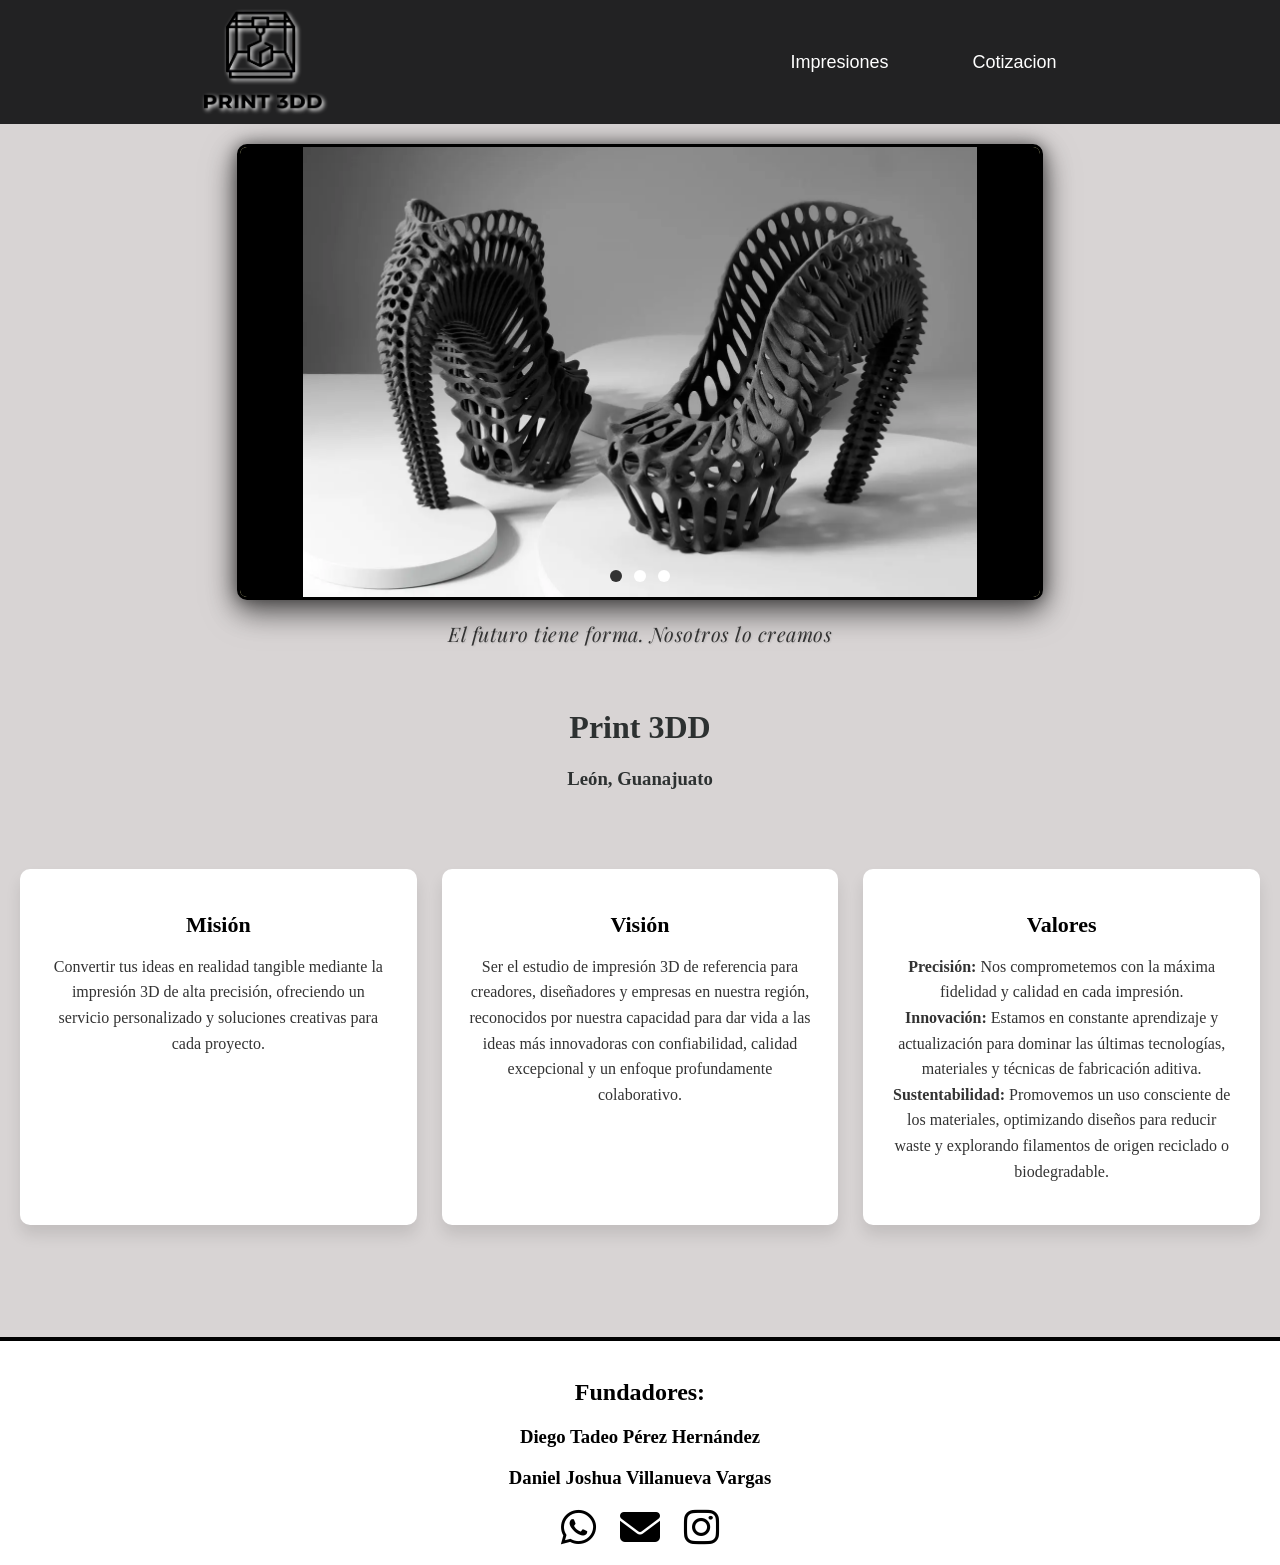
<file: index.html>
<!DOCTYPE html>
<html lang="es">

    <!-- Esta parte es importante para las animaciones-->
    <script src="https://code.jquery.com/jquery-3.6.0.min.js"></script>
    <script>
    $(document).ready(function() {
        $('a.transicion').click(function(e) {
            e.preventDefault();
            $('body').addClass('slide-out-left');
            setTimeout(() => {
                window.location.href = $(this).attr('href');
            }, 700);
        });
    });
    </script>

<head>
    <meta charset="UTF-8">
    <meta http-equiv="X-UA-Compatible" content="IE=edge">
    <meta name="viewport" content="width=device-width, initial-scale=1.0">
    <link href="css/style.css" rel="stylesheet">
    <link rel="stylesheet" href="https://cdnjs.cloudflare.com/ajax/libs/font-awesome/6.4.0/css/all.min.css">
    <link href="https://fonts.googleapis.com/css2?family=Playfair+Display:ital,wght@0,400;0,700;1,400&display=swap" rel="stylesheet">
    
    <!-- Favicon -->
    <link rel="icon" href="./assets/Logo.png" type="image/png">
    <link rel="shortcut icon" href="./assets/Logo.png" type="image/png">
    <link rel="apple-touch-icon" href="./assets/Logo.png">

    <script src="js/carrusel.js" defer></script>
    <title>Print 3DD</title>
</head>

<body>
    <header>
        <center><img src="./assets/Logo.png" width="120" height="100" title="Print 3DD" class="Logo"></center>
        <center><ul>
            <li><a href="html/impresiones.html">Impresiones</a></li>
            <li><a href="html/cotizacion.html">Cotizacion</a></li>
        </ul></center>
    </header>
    <br><br><br><br><br>
    <br><br><br>

    <!-- Este es el carrusel -->
    <div class="carrusel">
    <input type="radio" name="slide" id="slide1" checked>
    <input type="radio" name="slide" id="slide2">
    <input type="radio" name="slide" id="slide3">

    <div class="slides">
        <div class="slide s1">
            <img src="./assets/Imagen3.webp" alt="Imagen 1" loading="lazy">
        </div>
        <div class="slide">
            <img src="./assets/Imagen1.webp" alt="Imagen 2" loading="lazy">
        </div>
        <div class="slide">
            <img src="./assets/Imagen2.webp" alt="Imagen 3" loading="lazy">
        </div>
    </div>

    <div class="navigation">
        <label for="slide1"></label>
        <label for="slide2"></label>
        <label for="slide3"></label>
    </div>
    </div>

    <!-- Slogan -->
    <center><p class="slogan-text">El futuro tiene forma. Nosotros lo creamos</p></center>

    <!-- Bibliografia -->
    <div id="bibliografia">
        <center><h1>Print 3DD</h1></center>
        <h3>León, Guanajuato</h3>
    </div>
    
    <!-- Fundamentos -->
    <div class="mision-vision-valores">
    <div class="columna">
        <h2>Misión</h2>
        <p>Convertir tus ideas en realidad tangible mediante la impresión 3D de alta precisión,
            ofreciendo un servicio personalizado y soluciones creativas para cada proyecto.</p>
    </div>
    <div class="columna">
        <h2>Visión</h2>
        <p>Ser el estudio de impresión 3D de referencia para creadores, diseñadores y empresas
            en nuestra región, reconocidos por nuestra capacidad para dar vida a las ideas más
            innovadoras con confiabilidad, calidad excepcional y un enfoque profundamente colaborativo.</p>
    </div>
    <div class="columna">
        <h2>Valores</h2>
        <p>
            <strong>Precisión:</strong> Nos comprometemos con la máxima fidelidad y calidad en cada impresión.<br>
            <strong>Innovación:</strong> Estamos en constante aprendizaje y actualización para dominar las últimas
                                         tecnologías, materiales y técnicas de fabricación aditiva.<br>
            <strong>Sustentabilidad:</strong> Promovemos un uso consciente de los materiales, optimizando diseños
                                              para reducir waste y explorando filamentos de origen reciclado o biodegradable.<br>
        </p>
    </div>
    </div>
    <br><br><br><br> 

    <!-- Pie -->
    <footer id="pie">
        <div id="redes-sociales">
            <br>
            <h2>Fundadores:</h2>
            <h3>Diego Tadeo Pérez Hernández</h3>
            <h3>Daniel Joshua Villanueva Vargas</h3>
            <a href="https://wa.me/4778476218" target="_blank"><i class="fab fa-whatsapp"></i></a>
            <a href="mailto:danielvillanuevatec@gmail.com" target="_blank"><i class="fas fa-envelope"></i></a>
            <a href="https://www.instagram.com/print_3dd.stl/" target="_blank"><i class="fab fa-instagram"></i></a>
            <br><br>
        </div>
    </footer>
</body>
</html>
</file>
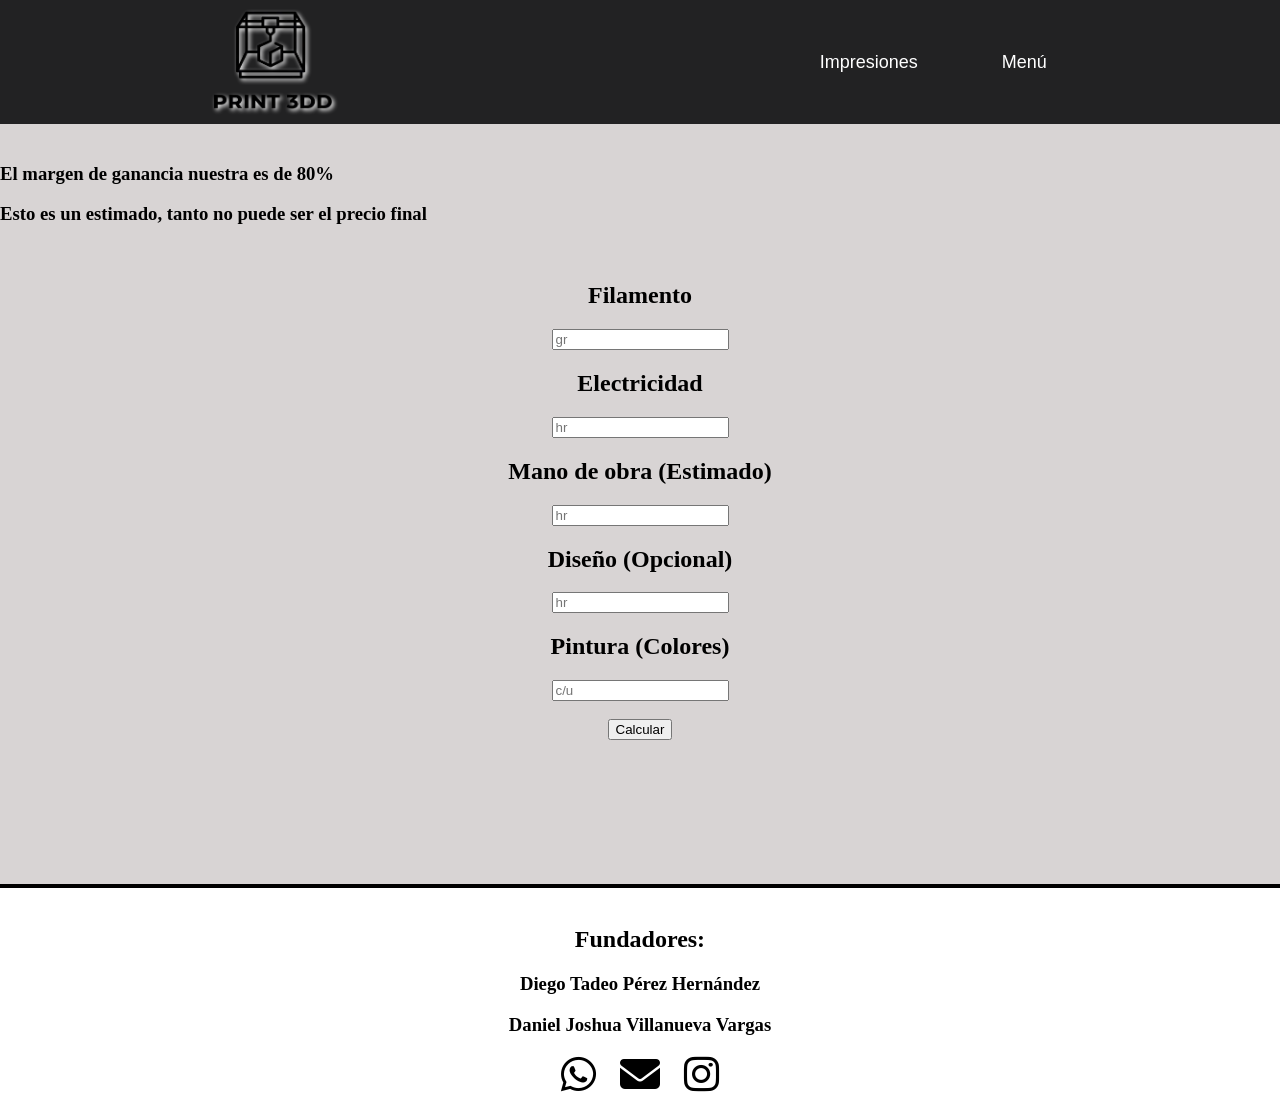
<file: html/cotizacion.html>
<!DOCTYPE html>
<html lang="es">
<head>
    <meta charset="UTF-8">
    <meta name="viewport" content="width=device-width, initial-scale=1.0">
    <link href="../css/cotizacion.css" rel="stylesheet">
    <link rel="stylesheet" href="https://cdnjs.cloudflare.com/ajax/libs/font-awesome/6.4.0/css/all.min.css">
    <link href="https://fonts.googleapis.com/css2?family=Playfair+Display:ital,wght@0,400;0,700;1,400&display=swap" rel="stylesheet">
    
    <!-- Favicon -->
    <link rel="icon" href="./assets/Logo.png" type="image/png">
    <link rel="shortcut icon" href="./assets/Logo.png" type="image/png">
    <link rel="apple-touch-icon" href="./assets/Logo.png">

    <title>Cotización</title>
</head>
<body>
    <header>
        <center><img src="../assets/Logo.png" width="120" height="100" title="Print 3DD" class="Logo"></center>
        <center><ul>
            <li><a href="impresiones.html">Impresiones</a></li>
            <li><a href="../index.html">Menú</a></li>
        </ul></center>
    </header>
    <br><br><br><br>
    <br><br><br><br>

    <div class="nota">
        <h3>El margen de ganancia nuestra es de 80%</h3>
        <h3>Esto es un estimado, tanto no puede ser el precio final</h3>
    </div>
    <br>

    <center><div class="calculadora">
        <h2>Filamento</h2>
        <input id="filamento" type="number" step="any" value="" placeholder="gr"><br>
        <h2>Electricidad</h2>
        <input id="electricidad" type="number" step="any" value="" placeholder="hr"><br>
        <h2>Mano de obra (Estimado)</h2>
        <input id="manoobra" type="number" step="any" value="" placeholder="hr"><br>
        <h2>Diseño (Opcional)</h2>
        <input id="diseno" type="number" step="any" value="" placeholder="hr"><br>
        <h2>Pintura (Colores)</h2>
        <input id="pinturas" type="number" step="any" value="" placeholder="c/u"><br>
        <br>
        <button onclick="calcular()">Calcular</button>
    </div></center>
    <br><br>

    <center><div class="resultado" id="resultado"></div></center>
    <br><br><br>
    <br><br><br>

    <footer id="pie">
        <div id="redes-sociales">
            <br>
            <h2>Fundadores:</h2>
            <h3>Diego Tadeo Pérez Hernández</h3>
            <h3>Daniel Joshua Villanueva Vargas</h3>
            <a href="https://wa.me/4778476218" target="_blank"><i class="fab fa-whatsapp"></i></a>
            <a href="mailto:danielvillanuevatec@gmail.com" target="_blank"><i class="fas fa-envelope"></i></a>
            <a href="https://www.instagram.com/print_3dd.stl/" target="_blank"><i class="fab fa-instagram"></i></a>
            <br><br>
        </div>
    </footer>

    <script>
        function calcular() {
        // Constantes
        const COSTO_FILAMENTO_KG = 350;
        const CONSUMO_KW = 0.2;
        const TARIFA = 1.8;
        const SALARIO_MANO_OBRA = 40;
        const SALARIO_DISENO = 100;
        const COSTO_PINTURA = 12;
        const GANANCIA = 1.80;

        // Valores del formulario
        let filamento = Number(document.getElementById("filamento").value) || 0;
        let electricidad = Number(document.getElementById("electricidad").value) || 0;
        let manoobra = Number(document.getElementById("manoobra").value) || 0;
        let diseno = Number(document.getElementById("diseno").value) || 0;
        let pinturas = Number(document.getElementById("pinturas").value) || 0;

        // Cálculos
        let costoFilamento = (filamento / 1000) * COSTO_FILAMENTO_KG;
        let costoElectricidad = electricidad * CONSUMO_KW * TARIFA;
        let costoManoObra = manoobra * SALARIO_MANO_OBRA;
        let costoDiseno = diseno * SALARIO_DISENO;
        let costoPintura = pinturas * COSTO_PINTURA;

        let totalBase = costoFilamento + costoElectricidad + costoManoObra + costoDiseno + costoPintura;
        let totalFinal = totalBase * GANANCIA;

        document.getElementById("resultado").innerHTML = `
            Costo base: $${totalBase.toFixed(2)} MXN <br>
            Precio final (40% ganancia): <strong>$${totalFinal.toFixed(2)} MXN</strong>
        `;
        }
    </script>
</body>
</html>
</file>
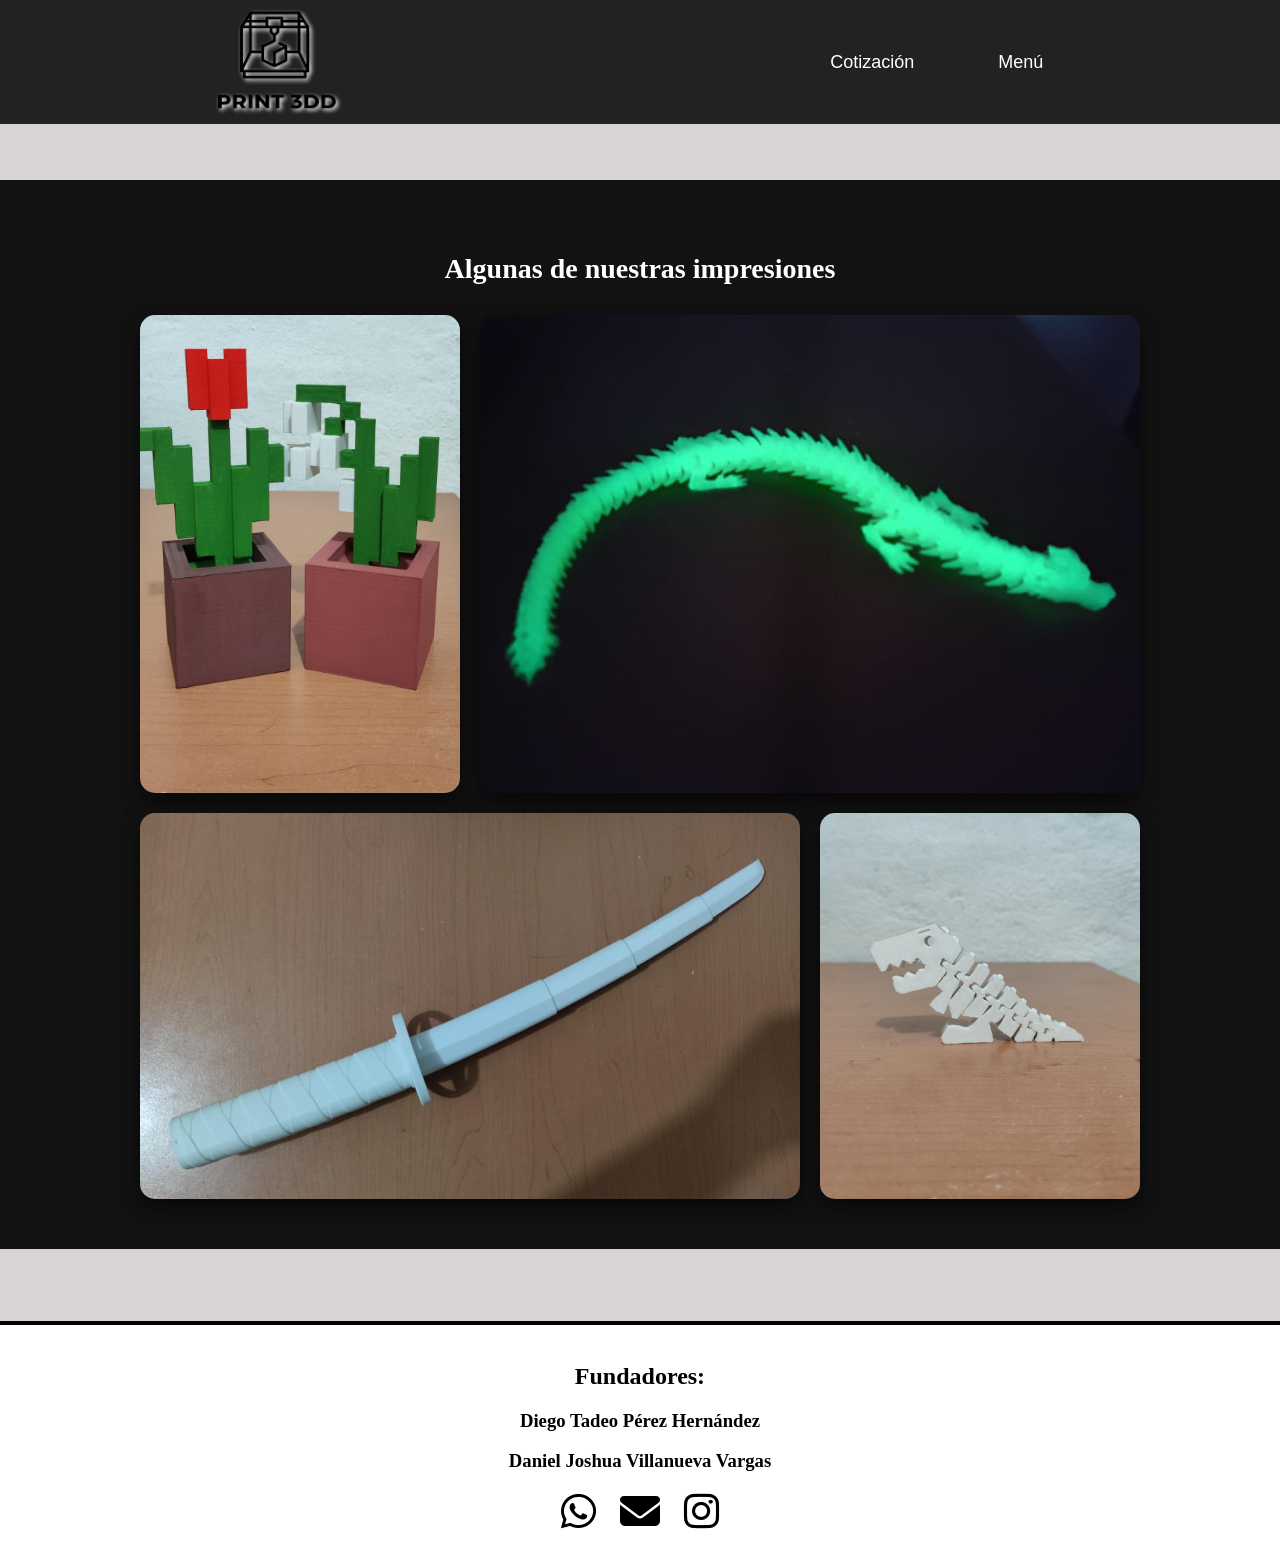
<file: html/impresiones.html>
<!DOCTYPE html>
<html lang="es">
<head>
    <meta charset="UTF-8">
    <meta name="viewport" content="width=device-width, initial-scale=1.0">
    <link href="../css/impresiones.css" rel="stylesheet">
    <link rel="stylesheet" href="https://cdnjs.cloudflare.com/ajax/libs/font-awesome/6.4.0/css/all.min.css">
    <link href="https://fonts.googleapis.com/css2?family=Playfair+Display:ital,wght@0,400;0,700;1,400&display=swap" rel="stylesheet">
    
    <!-- Favicon -->
    <link rel="icon" href="./assets/Logo.png" type="image/png">
    <link rel="shortcut icon" href="./assets/Logo.png" type="image/png">
    <link rel="apple-touch-icon" href="./assets/Logo.png">

    <title>Cotización</title>
</head>
<body>
    <header>
        <center><img src="../assets/Logo.png" width="120" height="100" title="Print 3DD" class="Logo"></center>
        <center><ul>
            <li><a href="cotizacion.html">Cotización</a></li>
            <li><a href="../index.html">Menú</a></li>
        </ul></center>
    </header>
    <br><br><br><br><br>
    <br><br><br><br><br>

    <section class="galeria">
    <h1>Algunas de nuestras impresiones</h1>
    <div class="galeria-grid">
        <div class="item">
        <img src="../assets/4.jpeg" alt="Impresión 3D 1">
        <span>Flores minecraft</span>
        </div>
        <div class="item horizontal">
        <img src="../assets/2.jpeg" alt="Impresión 3D 2">
        <span>Dragón glow</span>
        </div>
        <div class="item horizontal">
        <img src="../assets/3.jpeg" alt="Impresión 3D 3">
        <span>Espada retráctil</span>
        </div>
        <div class="item">
        <img src="../assets/1.jpeg" alt="Impresión 3D 4">
        <span>Dinosaurio articulado</span>
        </div>
    </div>
    </section>

    <br><br>
    <br><br>

    <footer id="pie">
        <div id="redes-sociales">
            <br>
            <h2>Fundadores:</h2>
            <h3>Diego Tadeo Pérez Hernández</h3>
            <h3>Daniel Joshua Villanueva Vargas</h3>
            <a href="https://wa.me/4778476218" target="_blank"><i class="fab fa-whatsapp"></i></a>
            <a href="mailto:danielvillanuevatec@gmail.com" target="_blank"><i class="fas fa-envelope"></i></a>
            <a href="https://www.instagram.com/print_3dd.stl/" target="_blank"><i class="fab fa-instagram"></i></a>
            <br><br>
        </div>
    </footer>
</body>
</html>
</file>
<file: css/style.css>
/*Pagina principal*/
body{
    margin: 0;
    padding: 0;
    width: 100%;
    background: #cfcbcbce;
    font-family: Verdana;
    -webkit-transform: translateX(0); /* Prefijo para WebKit (Edge/Safari) */
    transform: translateX(0);
    transition: transform 0.7s ease-in-out;
    -webkit-transition: -webkit-transform 0.7s ease-in-out;
    overflow-x: hidden;
}

/* Efecto slide hacia la izquierda */
body.slide-out-left {
    transform: translateX(-100%);
    -webkit-transform: translateX(-100%);
}

/* Efecto slide hacia la derecha (alternativa) */
body.slide-out-right {
    transform: translateX(100%);
    -webkit-transform: translateX(-100%);
}

/*Efecto en logo*/
.Logo {
    transition: filter 0.3s ease; /* Para una transición suave */
    filter: drop-shadow(2px 2px 2px #fff)
}

.Logo:hover{
    filter: drop-shadow(2px 2px 2px #D5575E)
}

/*Esta parte solo es para que quede estatico el menu y el titulo*/
header{
    background-color: #222223;
    position: fixed;
    top: 0;
    left: 0;
    width: 100%;
    display: flex;
    justify-content: space-around;
    align-items: center;  
    padding: 10px 10px;
    z-index: 1000;
}

header h1{
    font-size: 22px;
    font-family: Verdana;
}

header ul li{
    display: inline;
    font-size: 18px;
    font-family: Arial, Helvetica, sans-serif;
}

header a{
    text-decoration: none;
    color: #fff;
    text-align: center;
    justify-content: space-around;
    display: inline-block;
    padding: 10px 40px;
    transition: transform 0.3s ease, color 0.3s ease;
}

header a:hover{
    border-radius: 10px 20px;
    color: #E6A8A8;
    transform: scale(1.2);
}

/*Carrusel*/
.carrusel {
  width: 100%;
  max-width: 800px; 
  height: auto; 
  aspect-ratio: 16/9; 
  margin: auto;
  overflow: hidden;
  position: relative;
  border-radius: 10px;
  border: 3px solid #000000;
  background-color: #000000;
  /*Sombras*/
  box-shadow: 0 10px 30px rgba(0, 0, 0, 0.5); /* Sombra exterior */
  filter: drop-shadow(0 0 8px rgba(0, 0, 0, 0.5)); /* Refuerza sombra en imágenes */
}

.slides {
  display: flex;
  width: 100%; /*Esto es importante para el tamaño de las imagenes*/
  height: 100%;
  transition: transform 0.6s ease;
}

.slide {
  width: 100%;  
  height: 100%;
  flex-shrink: 0;
  display: flex;
  justify-content: center;
  align-items: center;
  padding: 0;
  background-color: #d9d69b;
}

.slide img {
  width: 100%;
  height: 100%;
  object-fit: contain;
  object-position: center;
  border-radius: 6px;
  background-color: #000;
}

/* Oculta los radio buttons */
input[name="slide"] {
  display: none;
}

/* Movimiento del carrusel */
#slide1:checked ~ .slides {
  transform: translateX(0%);
}
#slide2:checked ~ .slides {
  transform: translateX(-100%);
}
#slide3:checked ~ .slides {
  transform: translateX(-200%);
}

/* Botones de navegación */
.navigation {
  position: absolute;
  width: 100%;
  bottom: 15px;
  display: flex;
  justify-content: center;
}

.navigation label {
  cursor: pointer;
  width: 12px;
  height: 12px;
  margin: 0 6px;
  background: #fff;
  border-radius: 50%;
  display: inline-block;
  transition: background 0.3s;
}

input[name="slide"]:checked + input + input + .slides + .navigation label:nth-child(1),
input[name="slide"]:checked + input + .slides + .navigation label:nth-child(2),
input[name="slide"]:checked + .slides + .navigation label:nth-child(3) {
  background: #333;
}

/* Estilos para el eslogan */
.slogan-container {
    text-align: center;
    margin: 5px auto;
    max-width: 800px;
    padding: 0 20px;
}

.slogan-text {
    font-family: 'Playfair Display', serif; /* Fuente elegante */
    font-size: 20px;
    font-weight: 400;
    font-style: italic;
    color: #333;
    line-height: 1.4;
    letter-spacing: 0.5px;
    text-shadow: 1px 1px 2px rgba(0,0,0,0.1);
    position: relative;
    display: inline-block;
}

/* Aqui estara la bibliografia */
#bibliografia{
    width: 90%; 
    max-width: 1200px; 
    margin: 0 auto; 
    text-align: center; 
    color: #2d3131;
    padding: 20px; 
}

/* La tablas referentes a la empresa */
.mision-vision-valores {
    display: grid;
    grid-template-columns: repeat(3, 1fr); /* 3 columnas de igual ancho */
    gap: 25px; /* Espacio entre columnas */
    max-width: 1400px; /* Ancho máximo del contenedor */
    margin: 40px auto; /* Centrado y espacio vertical */
    padding: 0 20px; /* Padding lateral para móviles */
    text-align: center; /* Centra el texto */
}

.columna {
    background-color: #ffffff; /* Fondo blanco */
    border-radius: 10px; /* Bordes redondeados */
    padding: 25px; /* Espacio interno */
    box-shadow: 0 10px 15px rgba(0, 0, 0, 0.1); /* Sombra sutil */
    transition: transform 0.3s ease;
}

.columna:hover {
    transform: translateY(-5px); /* Efecto hover */
}

.columna h2 {
    color: #000000; /* Color del título */
    margin-bottom: 15px;
    font-size: 22px;
}

.columna p {
    color: #333; /* Color del texto */
    line-height: 1.6; /* Espaciado entre líneas */
}

/*Aqui abarca todo el contenido de creditos y redes sociales*/
#pie{
    background-color: #ffffff;
    width: 100vw;
    text-align: center;
    border-top: 4px solid #000000;
    margin: 0;
    box-sizing: border-box;
    clear: both;
}

#pie h4{
    font: bold 18px verdana;
}

#redes-sociales a {
    margin: 0 10px;
    text-decoration: none;
    color: #000000;
    transition: all 0.3s;
    display: inline-flex;
    align-items: center;
    gap: 5px; /* Espacio entre ícono y texto */
}

#redes-sociales a:hover {
    color: #D5575E;
    transform: scale(1.05);
}

#redes-sociales .fab, 
#redes-sociales .fas {  /* Aplica a íconos de marcas (fab) y sólidos (fas) */
    font-size: 2.5rem !important; /* Mismo tamaño que los demás */
    vertical-align: middle; /* Alinea verticalmente con otros elementos */
}
</file>
<file: css/cotizacion.css>
/*Pagina principal*/
body{
    margin: 0;
    padding: 0;
    width: 100%;
    background: #cfcbcbce;
    font-family: Verdana;
    -webkit-transform: translateX(0); /* Prefijo para WebKit (Edge/Safari) */
    transform: translateX(0);
    transition: transform 0.7s ease-in-out;
    -webkit-transition: -webkit-transform 0.7s ease-in-out;
    overflow-x: hidden;
}

/* Efecto slide hacia la izquierda */
body.slide-out-left {
    transform: translateX(-100%);
    -webkit-transform: translateX(-100%);
}

/* Efecto slide hacia la derecha (alternativa) */
body.slide-out-right {
    transform: translateX(100%);
    -webkit-transform: translateX(-100%);
}

/*Efecto en logo*/
.Logo {
    transition: filter 0.3s ease; /* Para una transición suave */
    filter: drop-shadow(2px 2px 2px #fff)
}

.Logo:hover{
    filter: drop-shadow(2px 2px 2px #D5575E)
}

/*Esta parte solo es para que quede estatico el menu y el titulo*/
header{
    background-color: #222223;
    position: fixed;
    top: 0;
    left: 0;
    width: 100%;
    display: flex;
    justify-content: space-around;
    align-items: center;  
    padding: 10px 10px;
    z-index: 1000;
}

header h1{
    font-size: 22px;
    font-family: Verdana;
}

header ul li{
    display: inline;
    font-size: 18px;
    font-family: Arial, Helvetica, sans-serif;
}

header a{
    text-decoration: none;
    color: #fff;
    text-align: center;
    justify-content: space-around;
    display: inline-block;
    padding: 10px 40px;
    transition: transform 0.3s ease, color 0.3s ease;
}

header a:hover{
    border-radius: 10px 20px;
    color: #E6A8A8;
    transform: scale(1.2);
}

/* Botones de navegación */
.navigation {
  position: absolute;
  width: 100%;
  bottom: 15px;
  display: flex;
  justify-content: center;
}

.navigation label {
  cursor: pointer;
  width: 12px;
  height: 12px;
  margin: 0 6px;
  background: #fff;
  border-radius: 50%;
  display: inline-block;
  transition: background 0.3s;
}

/* Aqui estara la bibliografia */
#bibliografia{
    width: 90%; 
    max-width: 1200px; 
    margin: 0 auto; 
    text-align: center; 
    color: #2d3131;
    padding: 20px; 
}

/* La tablas referentes a la empresa */
.mision-vision-valores {
    display: grid;
    grid-template-columns: repeat(3, 1fr); /* 3 columnas de igual ancho */
    gap: 25px; /* Espacio entre columnas */
    max-width: 1400px; /* Ancho máximo del contenedor */
    margin: 40px auto; /* Centrado y espacio vertical */
    padding: 0 20px; /* Padding lateral para móviles */
    text-align: center; /* Centra el texto */
}

.columna {
    background-color: #ffffff; /* Fondo blanco */
    border-radius: 10px; /* Bordes redondeados */
    padding: 25px; /* Espacio interno */
    box-shadow: 0 10px 15px rgba(0, 0, 0, 0.1); /* Sombra sutil */
    transition: transform 0.3s ease;
}

.columna:hover {
    transform: translateY(-5px); /* Efecto hover */
}

.columna h2 {
    color: #000000; /* Color del título */
    margin-bottom: 15px;
    font-size: 22px;
}

.columna p {
    color: #333; /* Color del texto */
    line-height: 1.6; /* Espaciado entre líneas */
}

/*Aqui abarca todo el contenido de creditos y redes sociales*/
#pie{
    background-color: #ffffff;
    width: 100vw;
    text-align: center;
    border-top: 4px solid #000000;
    margin: 0;
    box-sizing: border-box;
    clear: both;
}

#pie h4{
    font: bold 18px verdana;
}

#redes-sociales a {
    margin: 0 10px;
    text-decoration: none;
    color: #000000;
    transition: all 0.3s;
    display: inline-flex;
    align-items: center;
    gap: 5px; /* Espacio entre ícono y texto */
}

#redes-sociales a:hover {
    color: #D5575E;
    transform: scale(1.05);
}

#redes-sociales .fab, 
#redes-sociales .fas {  /* Aplica a íconos de marcas (fab) y sólidos (fas) */
    font-size: 2.5rem !important; /* Mismo tamaño que los demás */
    vertical-align: middle; /* Alinea verticalmente con otros elementos */
}
</file>
<file: css/impresiones.css>
/*Pagina principal*/
body{
    margin: 0;
    padding: 0;
    width: 100%;
    background: #cfcbcbce;
    font-family: Verdana;
    -webkit-transform: translateX(0); /* Prefijo para WebKit (Edge/Safari) */
    transform: translateX(0);
    transition: transform 0.7s ease-in-out;
    -webkit-transition: -webkit-transform 0.7s ease-in-out;
    overflow-x: hidden;
}

/* Efecto slide hacia la izquierda */
body.slide-out-left {
    transform: translateX(-100%);
    -webkit-transform: translateX(-100%);
}

/* Efecto slide hacia la derecha (alternativa) */
body.slide-out-right {
    transform: translateX(100%);
    -webkit-transform: translateX(-100%);
}

/*Efecto en logo*/
.Logo {
    transition: filter 0.3s ease; /* Para una transición suave */
    filter: drop-shadow(2px 2px 2px #fff)
}

.Logo:hover{
    filter: drop-shadow(2px 2px 2px #D5575E)
}

/*Esta parte solo es para que quede estatico el menu y el titulo*/
header{
    background-color: #222223;
    position: fixed;
    top: 0;
    left: 0;
    width: 100%;
    display: flex;
    justify-content: space-around;
    align-items: center;  
    padding: 10px 10px;
    z-index: 1000;
}

header h1{
    font-size: 22px;
    font-family: Verdana;
}

header ul li{
    display: inline;
    font-size: 18px;
    font-family: Arial, Helvetica, sans-serif;
}

header a{
    text-decoration: none;
    color: #fff;
    text-align: center;
    justify-content: space-around;
    display: inline-block;
    padding: 10px 40px;
    transition: transform 0.3s ease, color 0.3s ease;
}

header a:hover{
    border-radius: 10px 20px;
    color: #E6A8A8;
    transform: scale(1.2);
}

/* Botones de navegación */
.navigation {
  position: absolute;
  width: 100%;
  bottom: 15px;
  display: flex;
  justify-content: center;
}

.navigation label {
  cursor: pointer;
  width: 12px;
  height: 12px;
  margin: 0 6px;
  background: #fff;
  border-radius: 50%;
  display: inline-block;
  transition: background 0.3s;
}

/* Aqui estara la bibliografia */
#bibliografia{
    width: 90%; 
    max-width: 1200px; 
    margin: 0 auto; 
    text-align: center; 
    color: #2d3131;
    padding: 20px; 
}

/* La tablas referentes a la empresa */
.mision-vision-valores {
    display: grid;
    grid-template-columns: repeat(3, 1fr); /* 3 columnas de igual ancho */
    gap: 25px; /* Espacio entre columnas */
    max-width: 1400px; /* Ancho máximo del contenedor */
    margin: 40px auto; /* Centrado y espacio vertical */
    padding: 0 20px; /* Padding lateral para móviles */
    text-align: center; /* Centra el texto */
}

.columna {
    background-color: #ffffff; /* Fondo blanco */
    border-radius: 10px; /* Bordes redondeados */
    padding: 25px; /* Espacio interno */
    box-shadow: 0 10px 15px rgba(0, 0, 0, 0.1); /* Sombra sutil */
    transition: transform 0.3s ease;
}

.columna:hover {
    transform: translateY(-5px); /* Efecto hover */
}

.columna h2 {
    color: #000000; /* Color del título */
    margin-bottom: 15px;
    font-size: 22px;
}

.columna p {
    color: #333; /* Color del texto */
    line-height: 1.6; /* Espaciado entre líneas */
}

/*Aqui abarca todo el contenido de creditos y redes sociales*/
#pie{
    background-color: #ffffff;
    width: 100vw;
    text-align: center;
    border-top: 4px solid #000000;
    margin: 0;
    box-sizing: border-box;
    clear: both;
}

#pie h4{
    font: bold 18px verdana;
}

#redes-sociales a {
    margin: 0 10px;
    text-decoration: none;
    color: #000000;
    transition: all 0.3s;
    display: inline-flex;
    align-items: center;
    gap: 5px; /* Espacio entre ícono y texto */
}

#redes-sociales a:hover {
    color: #D5575E;
    transform: scale(1.05);
}

#redes-sociales .fab, 
#redes-sociales .fas {  /* Aplica a íconos de marcas (fab) y sólidos (fas) */
    font-size: 2.5rem !important; /* Mismo tamaño que los demás */
    vertical-align: middle; /* Alinea verticalmente con otros elementos */
}

.galeria {
  padding: 50px 20px;
  background: #121212;
  text-align: center;
}

.galeria h1 {
  color: #fff;
  margin-bottom: 30px;
  font-size: 28px;
}

.galeria-grid {
  display: grid;
  grid-template-columns: repeat(auto-fit, minmax(220px, 1fr));
  gap: 20px;
  max-width: 1000px;
  margin: auto;
}

.item {
  position: relative;
  overflow: hidden;
  border-radius: 15px;
  box-shadow: 0 8px 20px rgba(0,0,0,0.6);
  cursor: pointer;
}

.item img {
  width: 100%;
  height: 100%;
  object-fit: cover;
  transition: transform 0.4s ease;
}

.item span {
  position: absolute;
  bottom: 0;
  width: 100%;
  padding: 12px;
  background: rgba(0,0,0,0.7);
  color: #fff;
  font-size: 14px;
  transform: translateY(100%);
  transition: transform 0.3s ease;
}

.item:hover img {
  transform: scale(1.1);
}

.item:hover span {
  transform: translateY(0);
}

.item.horizontal {
  grid-column: span 2;
}

@media (max-width: 600px) {
  .item.horizontal {
    grid-column: span 1;
  }
}
</file>
